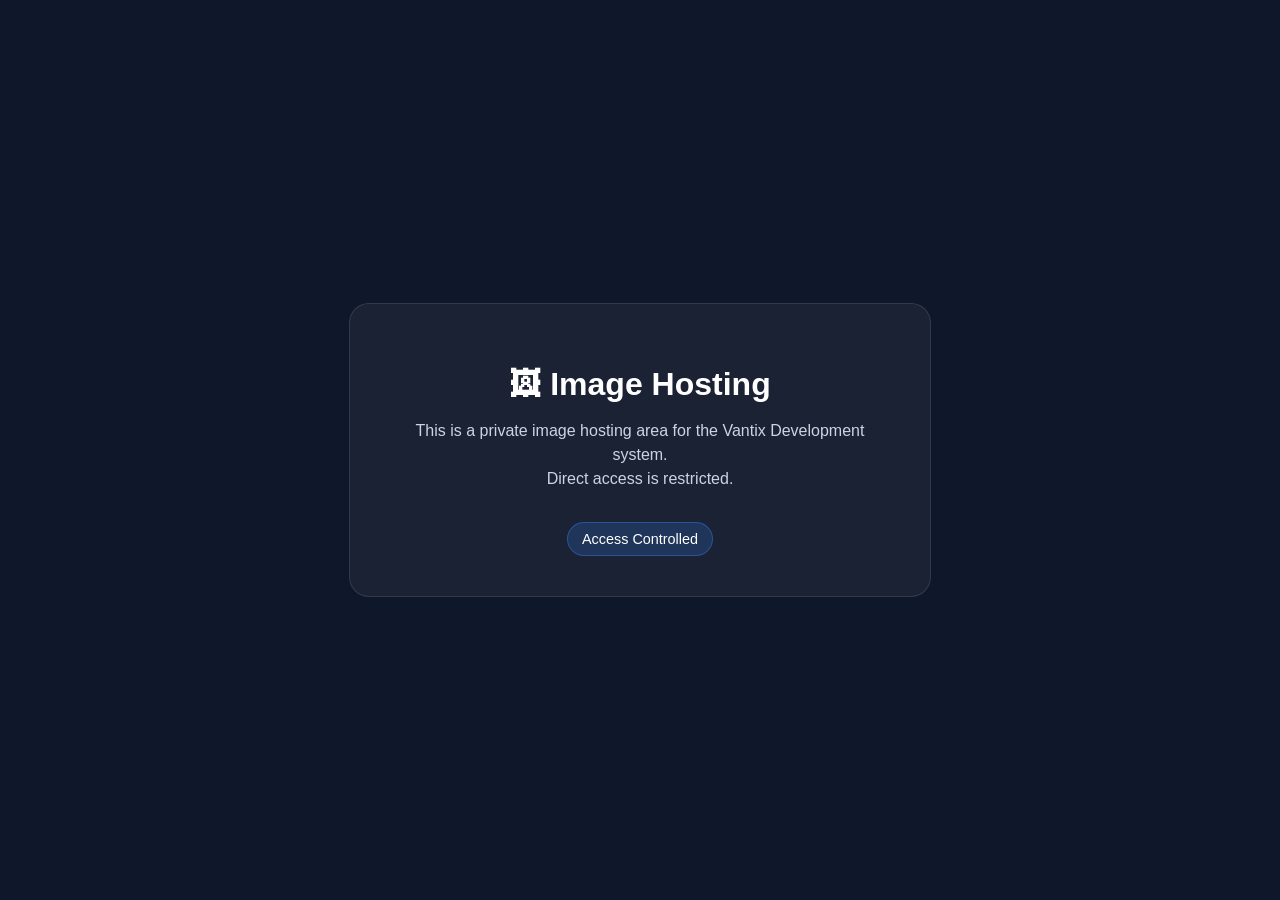
<file: assets/index.html>
<!DOCTYPE html>
<html lang="en">
<head>
    <meta charset="UTF-8">
    <meta name="viewport" content="width=device-width, initial-scale=1.0">
    <title>Image Hosting</title>

    <style>
        body{
            margin:0;
            height:100vh;
            display:flex;
            align-items:center;
            justify-content:center;
            background:#0f172a;
            font-family:Arial, sans-serif;
            color:#fff;
        }

        .box{
            text-align:center;
            padding:40px;
            border-radius:20px;
            background:rgba(255,255,255,0.05);
            border:1px solid rgba(255,255,255,0.1);
            max-width:500px;
        }

        h1{
            margin-bottom:10px;
            font-size:2rem;
        }

        p{
            color:#cbd5e1;
            line-height:1.5;
        }

        .tag{
            margin-top:15px;
            display:inline-block;
            padding:8px 14px;
            border-radius:999px;
            background:rgba(59,130,246,0.2);
            border:1px solid rgba(59,130,246,0.4);
            font-size:0.9rem;
        }
    </style>

</head>
<body>

    <div class="box">
        <h1>🖼 Image Hosting</h1>

        <p>
            This is a private image hosting area for the Vantix Development system.<br>
            Direct access is restricted.
        </p>

        <div class="tag">
            Access Controlled
        </div>
    </div>

</body>
</html>
</file>
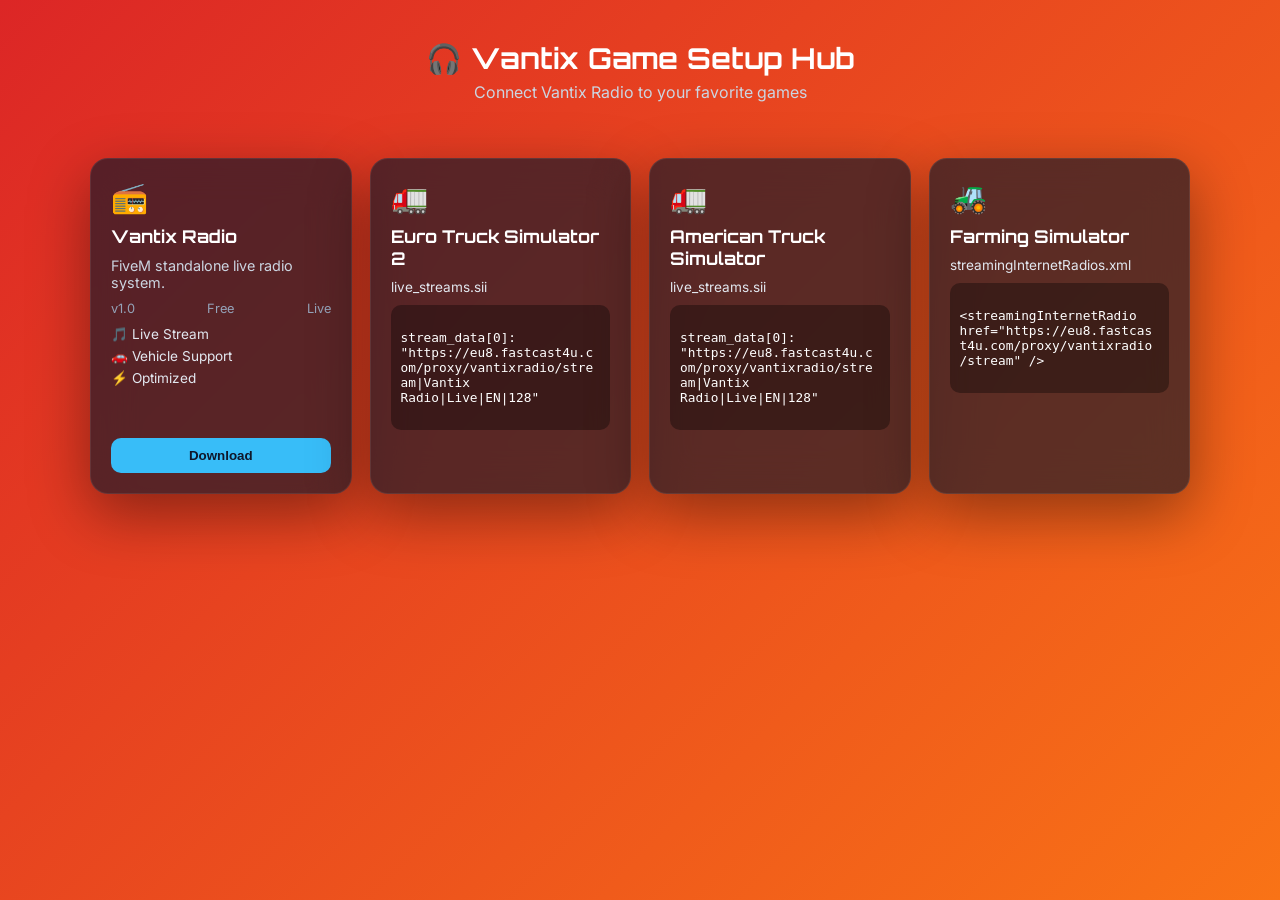
<file: download/index.html>
<!DOCTYPE html>
<html lang="en">
<head>
<meta charset="UTF-8">
<meta name="viewport" content="width=device-width, initial-scale=1.0">

<title>Vantix Radio | Game Setup Hub</title>

<link rel="icon" type="image/png" href="https://i.ibb.co/G4YSyXFc/Chat-GPT-Image-Jun-29-2026-12-47-34-PM.png">

<link rel="preconnect" href="https://fonts.googleapis.com">
<link rel="preconnect" href="https://fonts.gstatic.com" crossorigin>
<link href="https://fonts.googleapis.com/css2?family=Orbitron:wght@400;600;700;800&family=Inter:wght@400;500;600;700&display=swap" rel="stylesheet">

<style>

/* =========================
   BASE
========================= */

body{
    margin:0;
    font-family:'Inter', Arial, sans-serif;
    background:#0f172a;
    color:white;

    overflow-x:hidden;
}

/* BACKGROUND */
.background{
    position:fixed;
    inset:0;
    z-index:-1;

    background:linear-gradient(-45deg,#0ea5e9,#2563eb,#7c3aed,#f97316,#dc2626);
    background-size:400% 400%;
    animation:gradient 15s ease infinite;
}

@keyframes gradient{
    0%{background-position:0% 50%}
    50%{background-position:100% 50%}
    100%{background-position:0% 50%}
}

/* =========================
   HEADER TEXT
========================= */

.top-title{
    text-align:center;
    padding:40px 20px 10px;
}

.top-title h2{
    font-family:'Orbitron', sans-serif;
    margin:0;
    font-size:1.8rem;
}

.top-title p{
    color:#cbd5e1;
    margin-top:6px;
}

/* =========================
   GRID
========================= */

.container{
    max-width:1100px;
    margin:0 auto;
    padding:30px 20px 60px;

    display:grid;
    grid-template-columns:repeat(auto-fit, minmax(260px, 1fr));
    gap:18px;
}

/* =========================
   CARD FIX
========================= */

.card{
    background:rgba(15,23,42,0.65);
    border:1px solid rgba(255,255,255,0.08);
    border-radius:18px;

    padding:20px;

    backdrop-filter:blur(20px);

    box-shadow:0 20px 60px rgba(0,0,0,0.4);

    display:flex;
    flex-direction:column;
    gap:10px;

    min-height:100%;
}

/* ICON */
.icon{
    font-size:30px;
}

/* TITLE */
h1{
    font-family:'Orbitron', sans-serif;
    font-size:1.1rem;
    margin:0;
}

/* DESCRIPTION */
.description{
    color:#cbd5e1;
    font-size:.9rem;
    margin:0;
}

/* FEATURES */
.features{
    display:flex;
    flex-direction:column;
    gap:6px;
    font-size:.85rem;
    color:#e2e8f0;
}

/* STATS */
.stats{
    display:flex;
    justify-content:space-between;
    font-size:.8rem;
    color:#94a3b8;
}

/* CODE BLOCK FIX */
code{
    display:block;

    background:rgba(0,0,0,0.35);
    padding:10px;

    border-radius:10px;

    font-size:.8rem;

    overflow-x:auto;
    white-space:pre-wrap;
    word-break:break-word;
}

/* BUTTONS */
.buttons{
    margin-top:auto;
    display:flex;
    gap:10px;
}

button{
    flex:1;
    padding:10px;
    border:none;
    border-radius:10px;
    font-weight:600;
    cursor:pointer;
    transition:.2s ease;
}

.download-btn{
    background:#38bdf8;
    color:#0f172a;
}

.secondary-btn{
    background:#5865f2;
    color:white;
}

button:hover{
    transform:translateY(-3px);
}

/* =========================
   MOBILE FIX
========================= */

@media(max-width:768px){

    .top-title h2{
        font-size:1.4rem;
    }

    .container{
        grid-template-columns:1fr;
    }
}

</style>

</head>

<body>

<div class="background"></div>

<div class="top-title">
    <h2>🎧 Vantix Game Setup Hub</h2>
    <p>Connect Vantix Radio to your favorite games</p>
</div>

<main class="container">

    <div class="card">
        <div class="icon">📻</div>
        <h1>Vantix Radio</h1>

        <p class="description">
            FiveM standalone live radio system.
        </p>

        <div class="stats">
            <span>v1.0</span>
            <span>Free</span>
            <span>Live</span>
        </div>

        <div class="features">
            <div>🎵 Live Stream</div>
            <div>🚗 Vehicle Support</div>
            <div>⚡ Optimized</div>
        </div>

        <div class="buttons">
            <button class="download-btn">Download</button>
        </div>
    </div>

    <div class="card">
        <div class="icon">🚛</div>
        <h1>Euro Truck Simulator 2</h1>

        <div class="features">
            <div>live_streams.sii</div>
        </div>

        <code>
stream_data[0]: "https://eu8.fastcast4u.com/proxy/vantixradio/stream|Vantix Radio|Live|EN|128"
        </code>
    </div>

    <div class="card">
        <div class="icon">🚛</div>
        <h1>American Truck Simulator</h1>

        <div class="features">
            <div>live_streams.sii</div>
        </div>

        <code>
stream_data[0]: "https://eu8.fastcast4u.com/proxy/vantixradio/stream|Vantix Radio|Live|EN|128"
        </code>
    </div>

    <div class="card">
        <div class="icon">🚜</div>
        <h1>Farming Simulator</h1>

        <div class="features">
            <div>streamingInternetRadios.xml</div>
        </div>

        <code>
&lt;streamingInternetRadio href="https://eu8.fastcast4u.com/proxy/vantixradio/stream" /&gt;
        </code>
    </div>

</main>

</body>
</html>
</file>
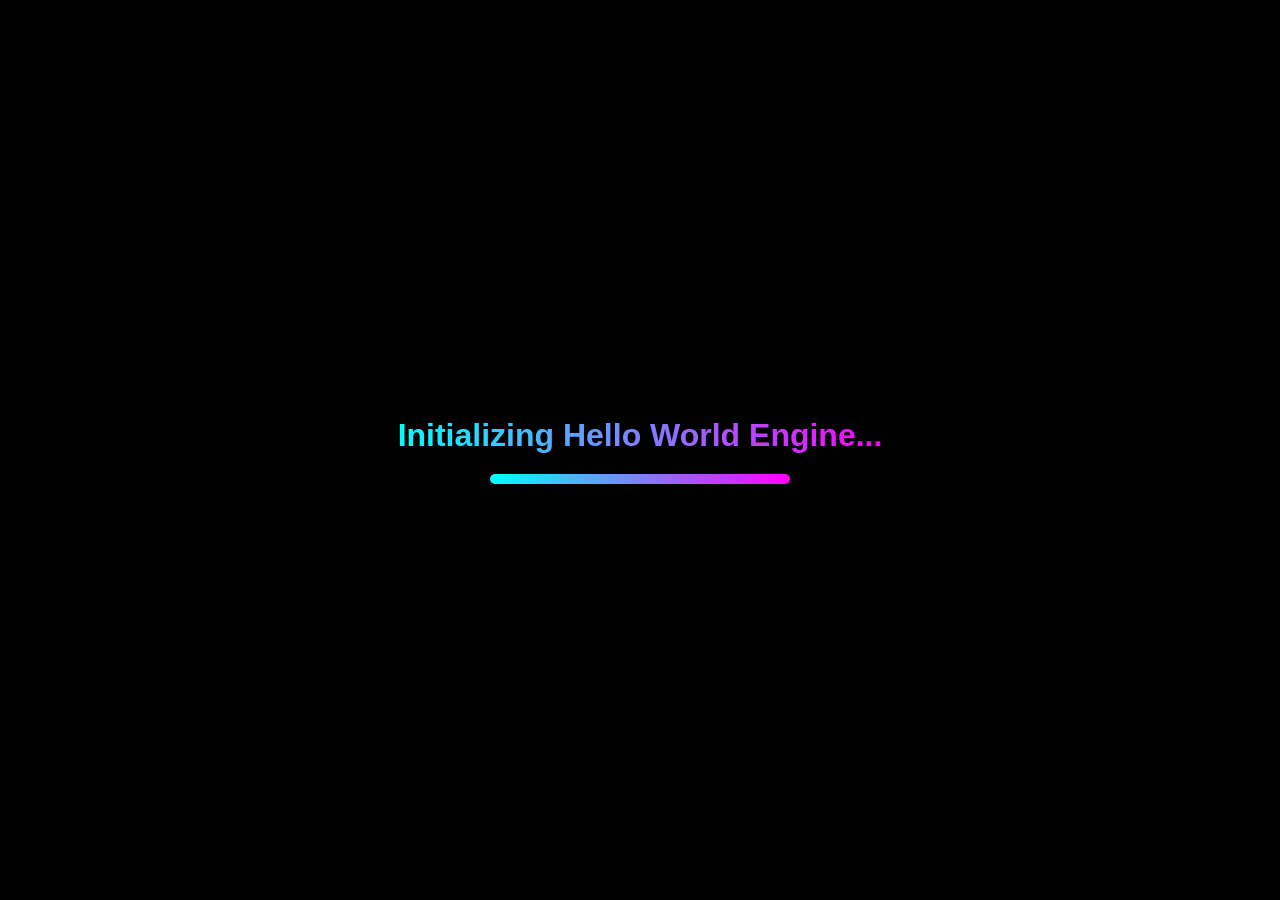
<file: test/index.html>
<!DOCTYPE html>
<html lang="en">
<head>
<meta charset="UTF-8">
<meta name="viewport" content="width=device-width, initial-scale=1.0">

<title>Hello World</title>

<style>
*{
    margin:0;
    padding:0;
    box-sizing:border-box;
    font-family:Inter,Segoe UI,sans-serif;
}

body{
    overflow:hidden;
    background:#050505;
    color:white;
    height:100vh;
}

#bg{
    position:fixed;
    inset:0;
    z-index:-5;
    background:
        radial-gradient(circle at 20% 20%,#00ffff44,transparent 30%),
        radial-gradient(circle at 80% 80%,#ff00ff44,transparent 30%),
        radial-gradient(circle at 50% 50%,#ffffff11,transparent 40%),
        #050505;
    animation:bgMove 15s linear infinite;
}

@keyframes bgMove{
    from{filter:hue-rotate(0deg);}
    to{filter:hue-rotate(360deg);}
}

#matrix{
    position:fixed;
    inset:0;
    opacity:.15;
    z-index:-4;
}

#particles{
    position:fixed;
    inset:0;
    z-index:-3;
}

.loader{
    position:fixed;
    inset:0;
    background:#000;
    display:flex;
    justify-content:center;
    align-items:center;
    flex-direction:column;
    z-index:9999;
}

.loader h1{
    font-size:2rem;
}

.bar{
    width:300px;
    height:10px;
    border-radius:999px;
    overflow:hidden;
    background:#222;
    margin-top:20px;
}

.bar span{
    display:block;
    height:100%;
    width:0%;
    background:linear-gradient(90deg,cyan,magenta);
    animation:load 2s forwards;
}

@keyframes load{
    to{width:100%;}
}

.container{
    position:absolute;
    top:50%;
    left:50%;
    transform:translate(-50%,-50%);
    width:min(900px,90vw);
    backdrop-filter:blur(25px);
    background:rgba(255,255,255,.05);
    border:1px solid rgba(255,255,255,.1);
    border-radius:30px;
    padding:40px;
    text-align:center;
    box-shadow:0 0 50px rgba(0,255,255,.2);
}

h1{
    font-size:5rem;
    background:linear-gradient(90deg,cyan,magenta);
    -webkit-background-clip:text;
    color:transparent;
}

.type{
    font-size:1.2rem;
    opacity:.8;
    margin-top:10px;
}

.grid{
    display:grid;
    grid-template-columns:repeat(auto-fit,minmax(150px,1fr));
    gap:15px;
    margin-top:30px;
}

.card{
    background:rgba(255,255,255,.04);
    border:1px solid rgba(255,255,255,.08);
    border-radius:20px;
    padding:15px;
}

.label{
    font-size:.75rem;
    opacity:.6;
}

.value{
    font-size:1.3rem;
    margin-top:5px;
}

button{
    margin-top:25px;
    padding:12px 20px;
    border:none;
    border-radius:12px;
    background:linear-gradient(90deg,cyan,magenta);
    color:white;
    cursor:pointer;
    font-weight:700;
}

.mouse-glow{
    position:fixed;
    width:300px;
    height:300px;
    border-radius:50%;
    pointer-events:none;
    background:radial-gradient(circle,#00ffff55,transparent 70%);
    transform:translate(-50%,-50%);
}
</style>
</head>
<body>

<div id="bg"></div>
<canvas id="matrix"></canvas>
<canvas id="particles"></canvas>

<div class="loader" id="loader">
    <h1>Initializing Hello World Engine...</h1>
    <div class="bar"><span></span></div>
</div>

<div class="mouse-glow" id="glow"></div>

<div class="container">
    <h1 id="hello"></h1>
    <div class="type" id="subtitle"></div>

    <div class="grid">
        <div class="card">
            <div class="label">TIME</div>
            <div class="value" id="clock">--</div>
        </div>

        <div class="card">
            <div class="label">FPS</div>
            <div class="value" id="fps">0</div>
        </div>

        <div class="card">
            <div class="label">CLICKS</div>
            <div class="value" id="clicks">0</div>
        </div>

        <div class="card">
            <div class="label">RANDOM FACT</div>
            <div class="value" id="fact">...</div>
        </div>
    </div>

    <button onclick="themeShift()">
        Activate Unnecessary Feature
    </button>
</div>

<script>
setTimeout(()=>{
    loader.style.display="none";
},2200);

const helloText="HELLO WORLD";
let i=0;

function typeHello(){
    if(i<helloText.length){
        hello.innerHTML+=helloText.charAt(i);
        i++;
        setTimeout(typeHello,150);
    }
}
typeHello();

const sub="A massively overengineered webpage whose only purpose is saying Hello World.";
let j=0;

function typeSub(){
    if(j<sub.length){
        subtitle.innerHTML+=sub.charAt(j);
        j++;
        setTimeout(typeSub,20);
    }
}
typeSub();

setInterval(()=>{
    clock.innerText=new Date().toLocaleTimeString();
},1000);

const facts=[
"Hello World originated in the 1970s.",
"This page is unnecessarily complex.",
"JavaScript can animate almost anything.",
"You're looking at thousands of pointless pixels.",
"The answer is still Hello World."
];

setInterval(()=>{
    fact.innerText=facts[Math.floor(Math.random()*facts.length)];
},3000);

let clicks=0;
document.body.addEventListener("click",()=>{
    clicks++;
    document.getElementById("clicks").innerText=clicks;
});

function themeShift(){
    document.body.style.filter=
        `hue-rotate(${Math.random()*360}deg)`;
}

const glow=document.getElementById("glow");

document.addEventListener("mousemove",(e)=>{
    glow.style.left=e.clientX+"px";
    glow.style.top=e.clientY+"px";
});

let fpsCounter=0;
let fps=0;

function countFPS(){
    fpsCounter++;
    requestAnimationFrame(countFPS);
}
countFPS();

setInterval(()=>{
    fps=fpsCounter;
    fpsCounter=0;
    document.getElementById("fps").innerText=fps;
},1000);

const pCanvas=document.getElementById("particles");
const pCtx=pCanvas.getContext("2d");

function resize(){
    pCanvas.width=innerWidth;
    pCanvas.height=innerHeight;
    mCanvas.width=innerWidth;
    mCanvas.height=innerHeight;
}
addEventListener("resize",resize);

const particles=[];
for(let i=0;i<100;i++){
    particles.push({
        x:Math.random()*innerWidth,
        y:Math.random()*innerHeight,
        vx:(Math.random()-.5)*2,
        vy:(Math.random()-.5)*2,
        r:Math.random()*3+1
    });
}

function animateParticles(){
    pCtx.clearRect(0,0,pCanvas.width,pCanvas.height);

    particles.forEach(p=>{
        p.x+=p.vx;
        p.y+=p.vy;

        if(p.x<0||p.x>innerWidth)p.vx*=-1;
        if(p.y<0||p.y>innerHeight)p.vy*=-1;

        pCtx.beginPath();
        pCtx.arc(p.x,p.y,p.r,0,Math.PI*2);
        pCtx.fillStyle="rgba(0,255,255,.7)";
        pCtx.fill();
    });

    requestAnimationFrame(animateParticles);
}
resize();
animateParticles();

const mCanvas=document.getElementById("matrix");
const mCtx=mCanvas.getContext("2d");

const chars="HELLOWORLD0123456789";
const font=14;
let columns;

function initMatrix(){
    columns=Math.floor(innerWidth/font);
    drops=[];
    for(let i=0;i<columns;i++) drops[i]=1;
}

let drops=[];

function matrix(){
    mCtx.fillStyle="rgba(0,0,0,.05)";
    mCtx.fillRect(0,0,mCanvas.width,mCanvas.height);

    mCtx.fillStyle="#0f0";
    mCtx.font=font+"px monospace";

    for(let i=0;i<drops.length;i++){
        const text=chars[Math.floor(Math.random()*chars.length)];

        mCtx.fillText(text,i*font,drops[i]*font);

        if(drops[i]*font>innerHeight&&Math.random()>0.975){
            drops[i]=0;
        }

        drops[i]++;
    }
}

initMatrix();
setInterval(matrix,35);

console.log(`
╔══════════════════════════════╗
║ ADVANCED HELLO WORLD ENGINE ║
║ VERSION 9999.0.0            ║
║ PURPOSE: HELLO WORLD        ║
╚══════════════════════════════╝
`);
</script>

</body>
</html>
</file>
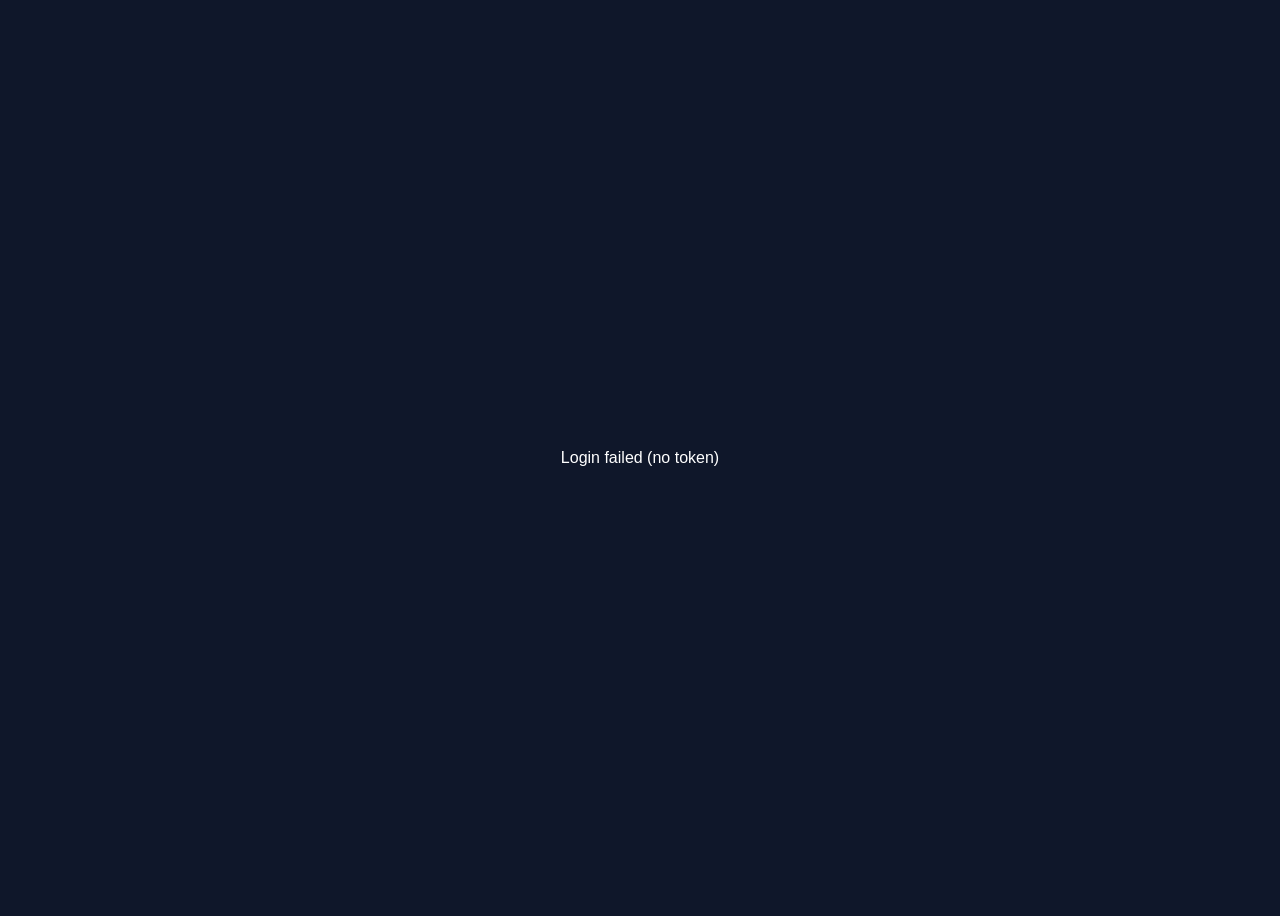
<file: auth/callback.html>
<!DOCTYPE html>
<html lang="en">
<head>
<meta charset="UTF-8">
<title>Logging in...</title>
</head>

<body style="background:#0f172a;color:white;font-family:Arial;display:flex;align-items:center;justify-content:center;height:100vh;">
<div>Authenticating Discord...</div>

<script>
// ==========================
// DISCORD IMPLICIT FLOW FIX
// ==========================

// URL comes back like:
// #access_token=XXXX&token_type=Bearer&expires_in=...

const hash = window.location.hash.substring(1);
const params = new URLSearchParams(hash);

const accessToken = params.get("access_token");

async function getUser() {

    if (!accessToken) {
        document.body.innerHTML = "Login failed (no token)";
        return;
    }

    try {

        const res = await fetch("https://discord.com/api/users/@me", {
            headers: {
                Authorization: `Bearer ${accessToken}`
            }
        });

        const user = await res.json();

        // store session
        localStorage.setItem("vantix_user", JSON.stringify({
            id: user.id,
            username: user.username,
            avatar: user.avatar
        }));

        // redirect
        window.location.href = "/admin-panel.html";

    } catch (err) {
        document.body.innerHTML = "Login failed";
        console.error(err);
    }
}

getUser();
</script>

</body>
</html>
</file>
